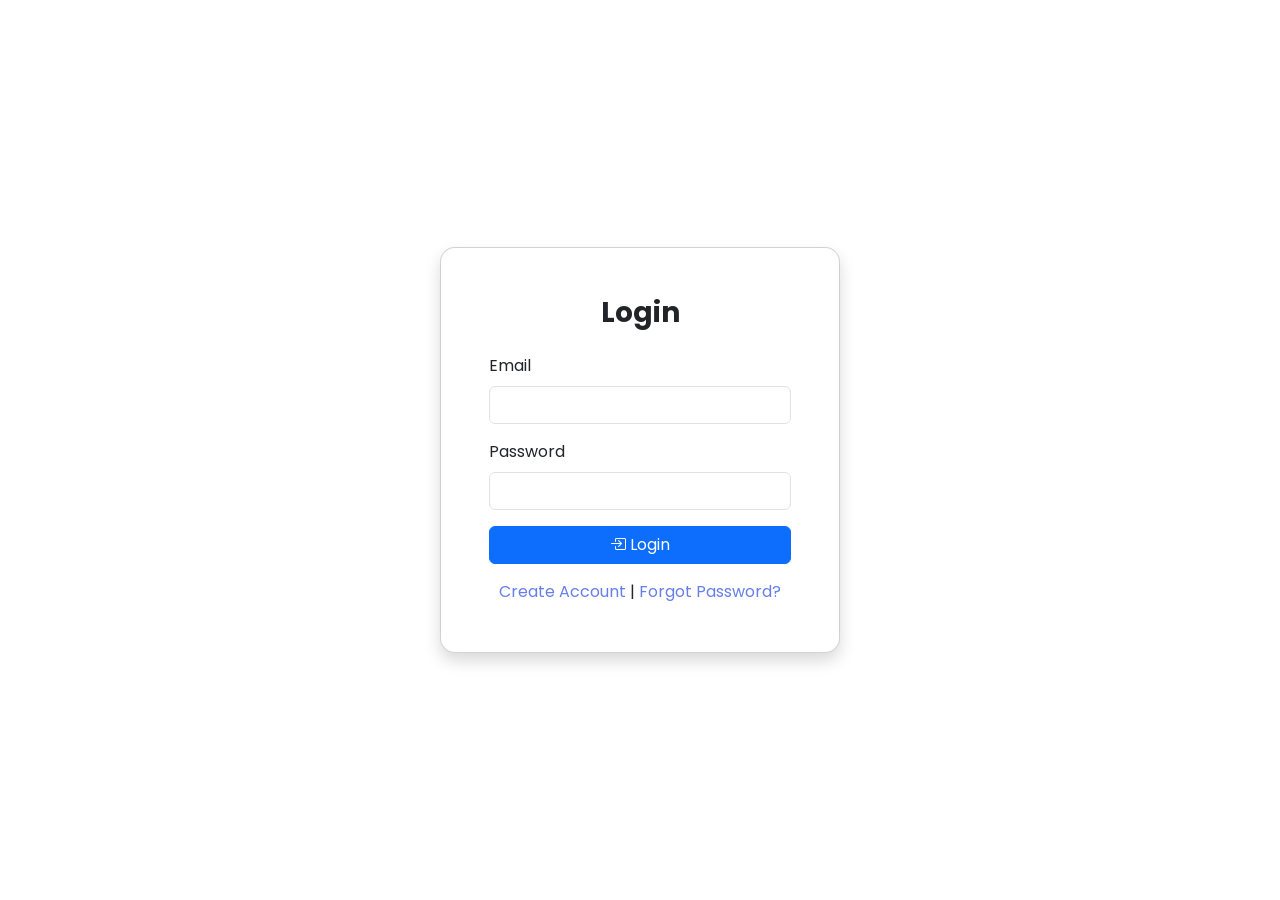
<file: index.html>
<!DOCTYPE html>
<html lang="en">
<head>
    <meta charset="UTF-8">
    <meta name="viewport" content="width=device-width, initial-scale=1.0">
    <title>Login</title>

    <link href="https://cdn.jsdelivr.net/npm/bootstrap@5.3.3/dist/css/bootstrap.min.css" rel="stylesheet">
    <link href="https://cdn.jsdelivr.net/npm/bootstrap-icons@1.11.3/font/bootstrap-icons.css" rel="stylesheet">
    <link rel="stylesheet" href="styles.css">
</head>

<body class="bg-gradient">

<div class="container d-flex justify-content-center align-items-center vh-100">
    <div class="card shadow p-4 p-md-5 w-100" style="max-width: 400px;">
        <h3 class="text-center mb-4 fw-bold">Login</h3>

        <form>
            <div class="mb-3">
                <label class="form-label">Email</label>
                <input type="email" class="form-control" required>
            </div>

            <div class="mb-3">
                <label class="form-label">Password</label>
                <input type="password" class="form-control" required>
            </div>

            <a href="dashboard.html" class="btn btn-primary w-100">
                <i class="bi bi-box-arrow-in-right"></i> Login
            </a>
        </form>

        <div class="text-center mt-3">
            <a href="register.html">Create Account</a> |
            <a href="forgot-password.html">Forgot Password?</a>
        </div>
    </div>
</div>

<script src="https://cdn.jsdelivr.net/npm/bootstrap@5.3.3/dist/js/bootstrap.bundle.min.js"></script>
</body>
</html>
</file>
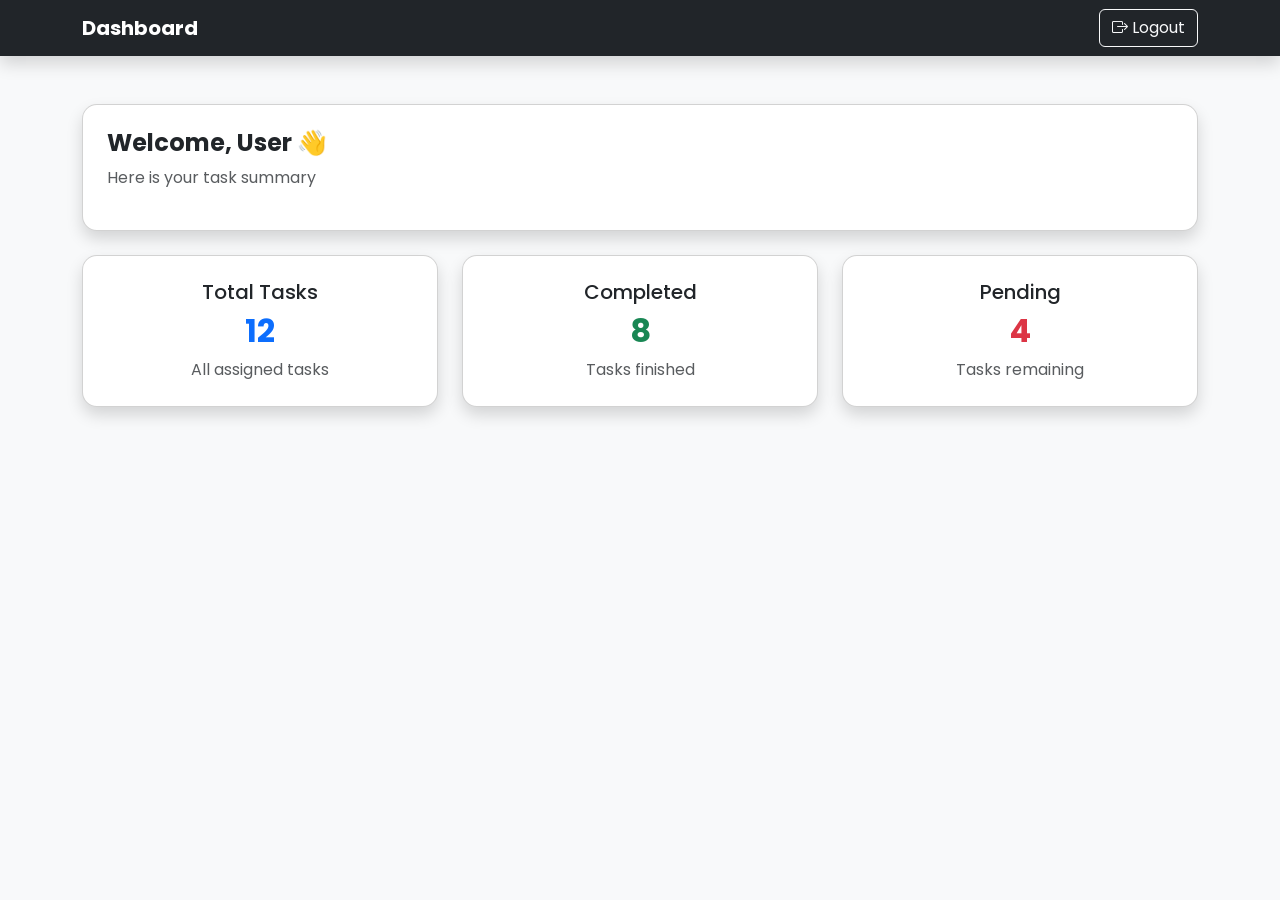
<file: dashboard.html>
<!DOCTYPE html>
<html lang="en">
<head>
    <meta charset="UTF-8">
    <meta name="viewport" content="width=device-width, initial-scale=1.0">
    <title>Dashboard</title>

    <!-- Bootstrap CSS -->
    <link href="https://cdn.jsdelivr.net/npm/bootstrap@5.3.3/dist/css/bootstrap.min.css" rel="stylesheet">

    <!-- Bootstrap Icons -->
    <link href="https://cdn.jsdelivr.net/npm/bootstrap-icons@1.11.3/font/bootstrap-icons.css" rel="stylesheet">

    <!-- Custom CSS -->
    <link rel="stylesheet" href="styles.css">
</head>

<body class="bg-light">

<!-- 🔹 Navbar -->
<nav class="navbar navbar-expand-lg navbar-dark bg-dark shadow">
    <div class="container">
        <span class="navbar-brand fw-bold">Dashboard</span>

        <div class="ms-auto">
            <a href="index.html" class="btn btn-outline-light">
                <i class="bi bi-box-arrow-right"></i> Logout
            </a>
        </div>
    </div>
</nav>

<!-- 🔹 Main Content -->
<div class="container mt-5">

    <!-- Welcome Card -->
    <div class="card shadow p-4 mb-4">
        <h4 class="fw-bold">Welcome, User 👋</h4>
        <p class="text-muted">Here is your task summary</p>
    </div>

    <!-- Stats Cards -->
    <div class="row text-center g-4">

        <!-- Total Tasks -->
        <div class="col-md-4">
            <div class="card p-4 shadow h-100">
                <h5 class="mb-2">Total Tasks</h5>
                <h2 class="text-primary fw-bold">12</h2>
                <p class="text-muted mb-0">All assigned tasks</p>
            </div>
        </div>

        <!-- Completed -->
        <div class="col-md-4">
            <div class="card p-4 shadow h-100">
                <h5 class="mb-2">Completed</h5>
                <h2 class="text-success fw-bold">8</h2>
                <p class="text-muted mb-0">Tasks finished</p>
            </div>
        </div>

        <!-- Pending -->
        <div class="col-md-4">
            <div class="card p-4 shadow h-100">
                <h5 class="mb-2">Pending</h5>
                <h2 class="text-danger fw-bold">4</h2>
                <p class="text-muted mb-0">Tasks remaining</p>
            </div>
        </div>

    </div>

</div>

<!-- Bootstrap JS -->
<script src="https://cdn.jsdelivr.net/npm/bootstrap@5.3.3/dist/js/bootstrap.bundle.min.js"></script>

</body>
</html>
</file>
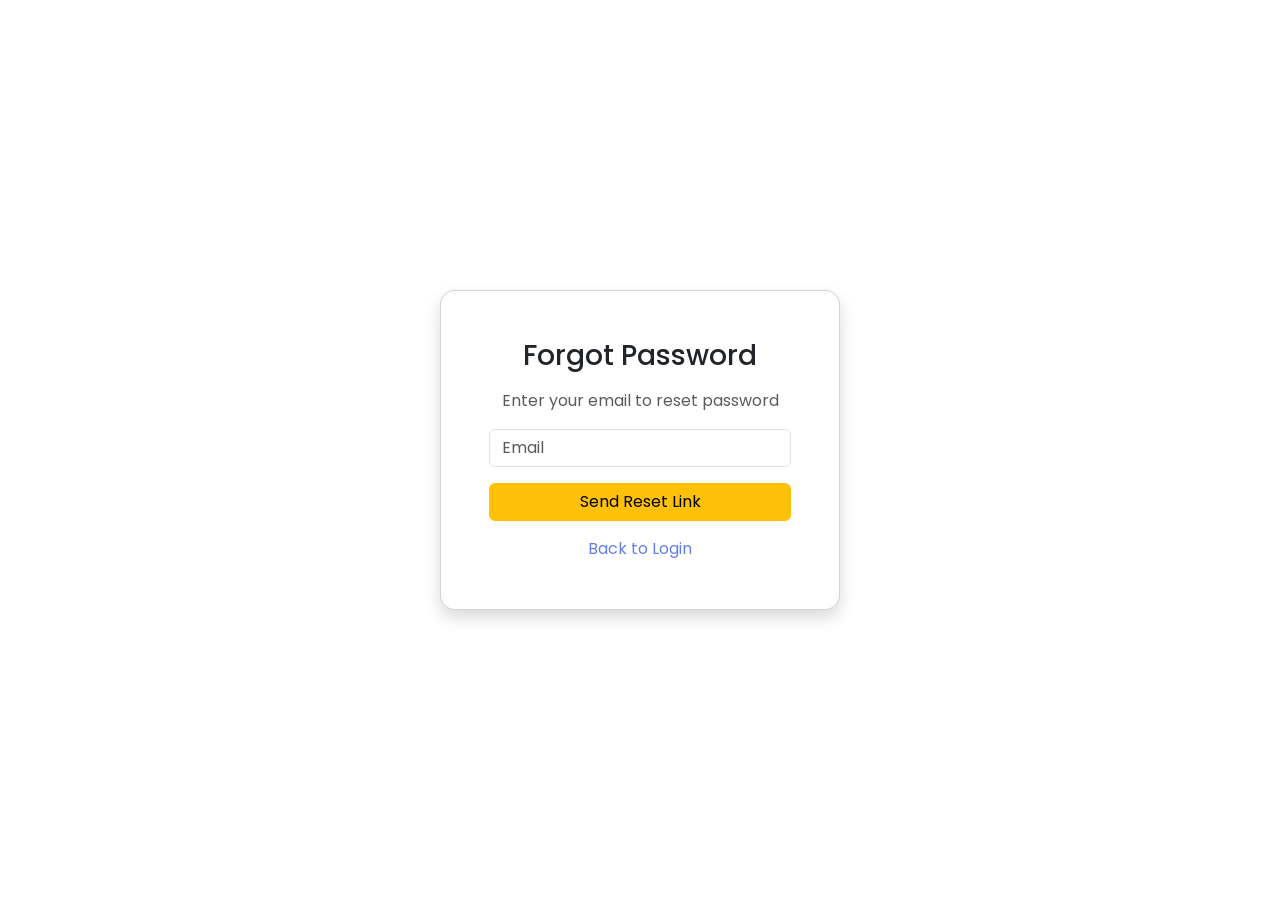
<file: forgot-password.html>
<!DOCTYPE html>
<html lang="en">
<head>
    <meta charset="UTF-8">
    <meta name="viewport" content="width=device-width, initial-scale=1.0">
    <title>Forgot Password</title>

    <link href="https://cdn.jsdelivr.net/npm/bootstrap@5.3.3/dist/css/bootstrap.min.css" rel="stylesheet">
    <link rel="stylesheet" href="styles.css">
</head>

<body class="bg-gradient">

<div class="container d-flex justify-content-center align-items-center vh-100">
    <div class="card shadow p-4 p-md-5 w-100" style="max-width: 400px;">
        <h3 class="text-center mb-3">Forgot Password</h3>
        <p class="text-center text-muted">Enter your email to reset password</p>

        <form>
            <input type="email" class="form-control mb-3" placeholder="Email" required>
            <button class="btn btn-warning w-100">Send Reset Link</button>
        </form>

        <div class="text-center mt-3">
            <a href="index.html">Back to Login</a>
        </div>
    </div>
</div>

<script src="https://cdn.jsdelivr.net/npm/bootstrap@5.3.3/dist/js/bootstrap.bundle.min.js"></script>
</body>
</html>
</file>
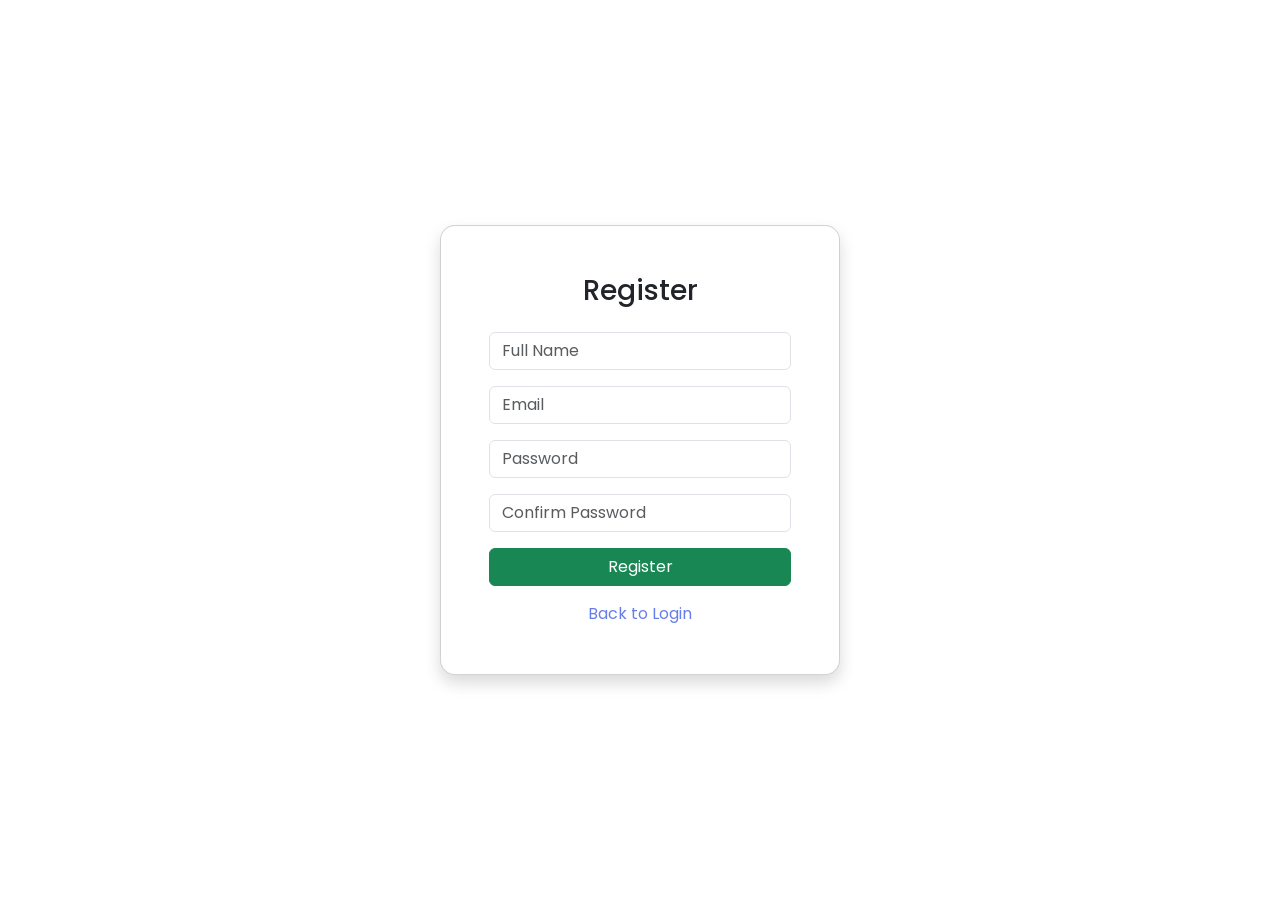
<file: register.html>
<!DOCTYPE html>
<html lang="en">
<head>
    <meta charset="UTF-8">
    <meta name="viewport" content="width=device-width, initial-scale=1.0">
    <title>Register</title>

    <link href="https://cdn.jsdelivr.net/npm/bootstrap@5.3.3/dist/css/bootstrap.min.css" rel="stylesheet">
    <link rel="stylesheet" href="styles.css">
</head>

<body class="bg-gradient">

<div class="container d-flex justify-content-center align-items-center vh-100">
    <div class="card shadow p-4 p-md-5 w-100" style="max-width: 400px;">
        <h3 class="text-center mb-4">Register</h3>

        <form>
            <input type="text" class="form-control mb-3" placeholder="Full Name" required>
            <input type="email" class="form-control mb-3" placeholder="Email" required>
            <input type="password" class="form-control mb-3" placeholder="Password" required>
            <input type="password" class="form-control mb-3" placeholder="Confirm Password" required>

            <button class="btn btn-success w-100">Register</button>
        </form>

        <div class="text-center mt-3">
            <a href="index.html">Back to Login</a>
        </div>
    </div>
</div>

<script src="https://cdn.jsdelivr.net/npm/bootstrap@5.3.3/dist/js/bootstrap.bundle.min.js"></script>
</body>
</html>
</file>
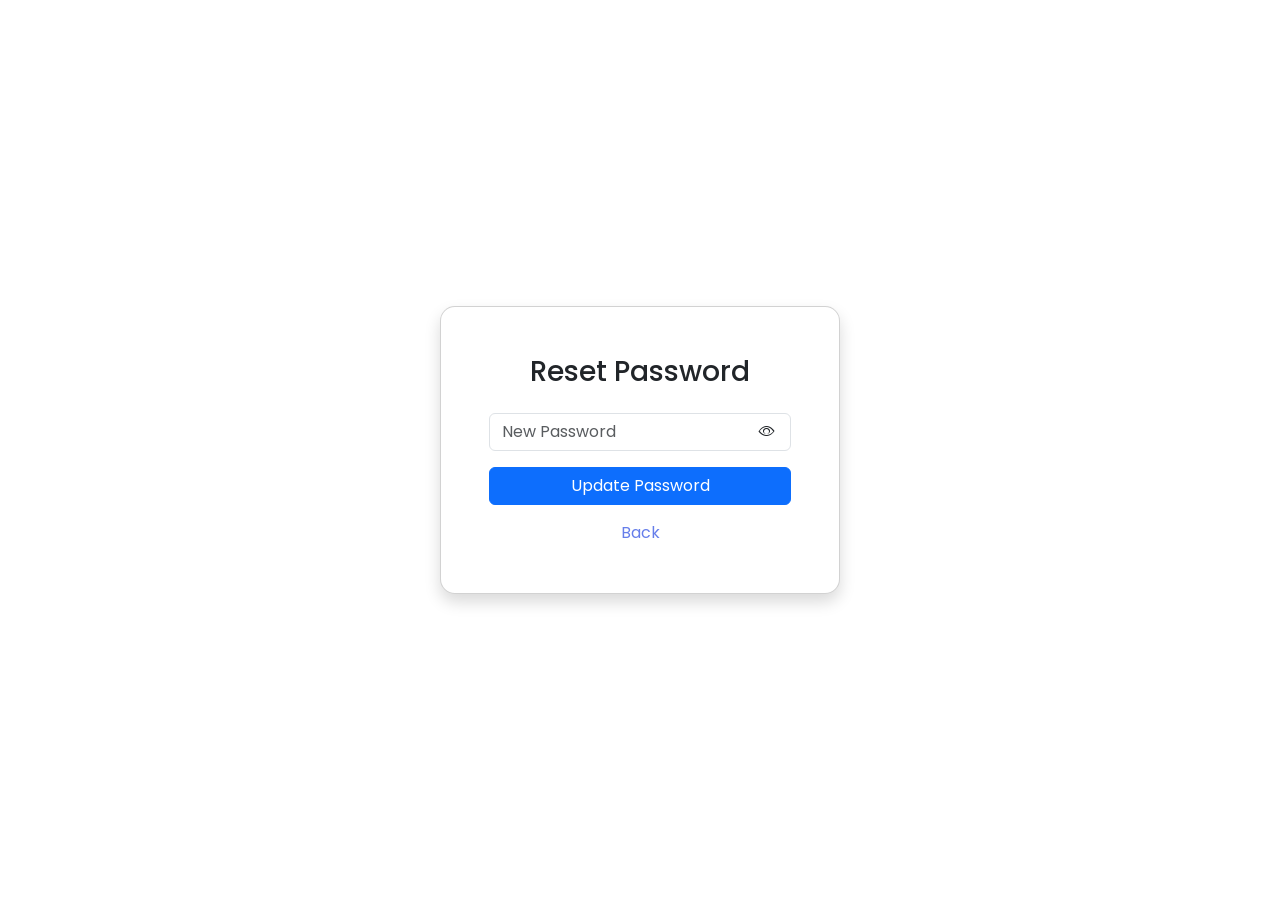
<file: reset-password.html>
<!DOCTYPE html>
<html lang="en">
<head>
    <meta charset="UTF-8">
    <meta name="viewport" content="width=device-width, initial-scale=1.0">
    <title>Reset Password</title>

    <link href="https://cdn.jsdelivr.net/npm/bootstrap@5.3.3/dist/css/bootstrap.min.css" rel="stylesheet">
    <link href="https://cdn.jsdelivr.net/npm/bootstrap-icons@1.11.3/font/bootstrap-icons.css" rel="stylesheet">
    <link rel="stylesheet" href="styles.css">
</head>

<body class="bg-gradient">

<div class="container d-flex justify-content-center align-items-center vh-100">
    <div class="card shadow p-4 p-md-5 w-100" style="max-width: 400px;">
        <h3 class="text-center mb-4">Reset Password</h3>

        <div class="mb-3 position-relative">
            <input type="password" id="pass" class="form-control" placeholder="New Password">
            <i class="bi bi-eye position-absolute top-50 end-0 translate-middle-y me-3" onclick="toggle('pass',this)"></i>
        </div>

        <button class="btn btn-primary w-100">Update Password</button>

        <div class="text-center mt-3">
            <a href="index.html">Back</a>
        </div>
    </div>
</div>

<script>
function toggle(id,icon){
 let x=document.getElementById(id);
 x.type = x.type==="password"?"text":"password";
}
</script>

<script src="https://cdn.jsdelivr.net/npm/bootstrap@5.3.3/dist/js/bootstrap.bundle.min.js"></script>
</body>
</html>
</file>
<file: styles.css>
@import url('https://fonts.googleapis.com/css2?family=Poppins&display=swap');

body{
    font-family:Poppins,sans-serif;
}

.bg-gradient{
    background:linear-gradient(135deg,#667eea,#764ba2);
    min-height:100vh;
}

.card{
    border-radius:15px;
    transition:.3s;
}

.card:hover{
    transform:translateY(-5px);
}

.btn{
    transition:.3s;
}

.btn:hover{
    transform:scale(1.05);
}

a{
    color:#667eea;
    text-decoration:none;
}

a:hover{
    text-decoration:underline;
}

.form-control:focus{
    border-color:#667eea;
    box-shadow:0 0 5px rgba(102,126,234,.5);
}
</file>
